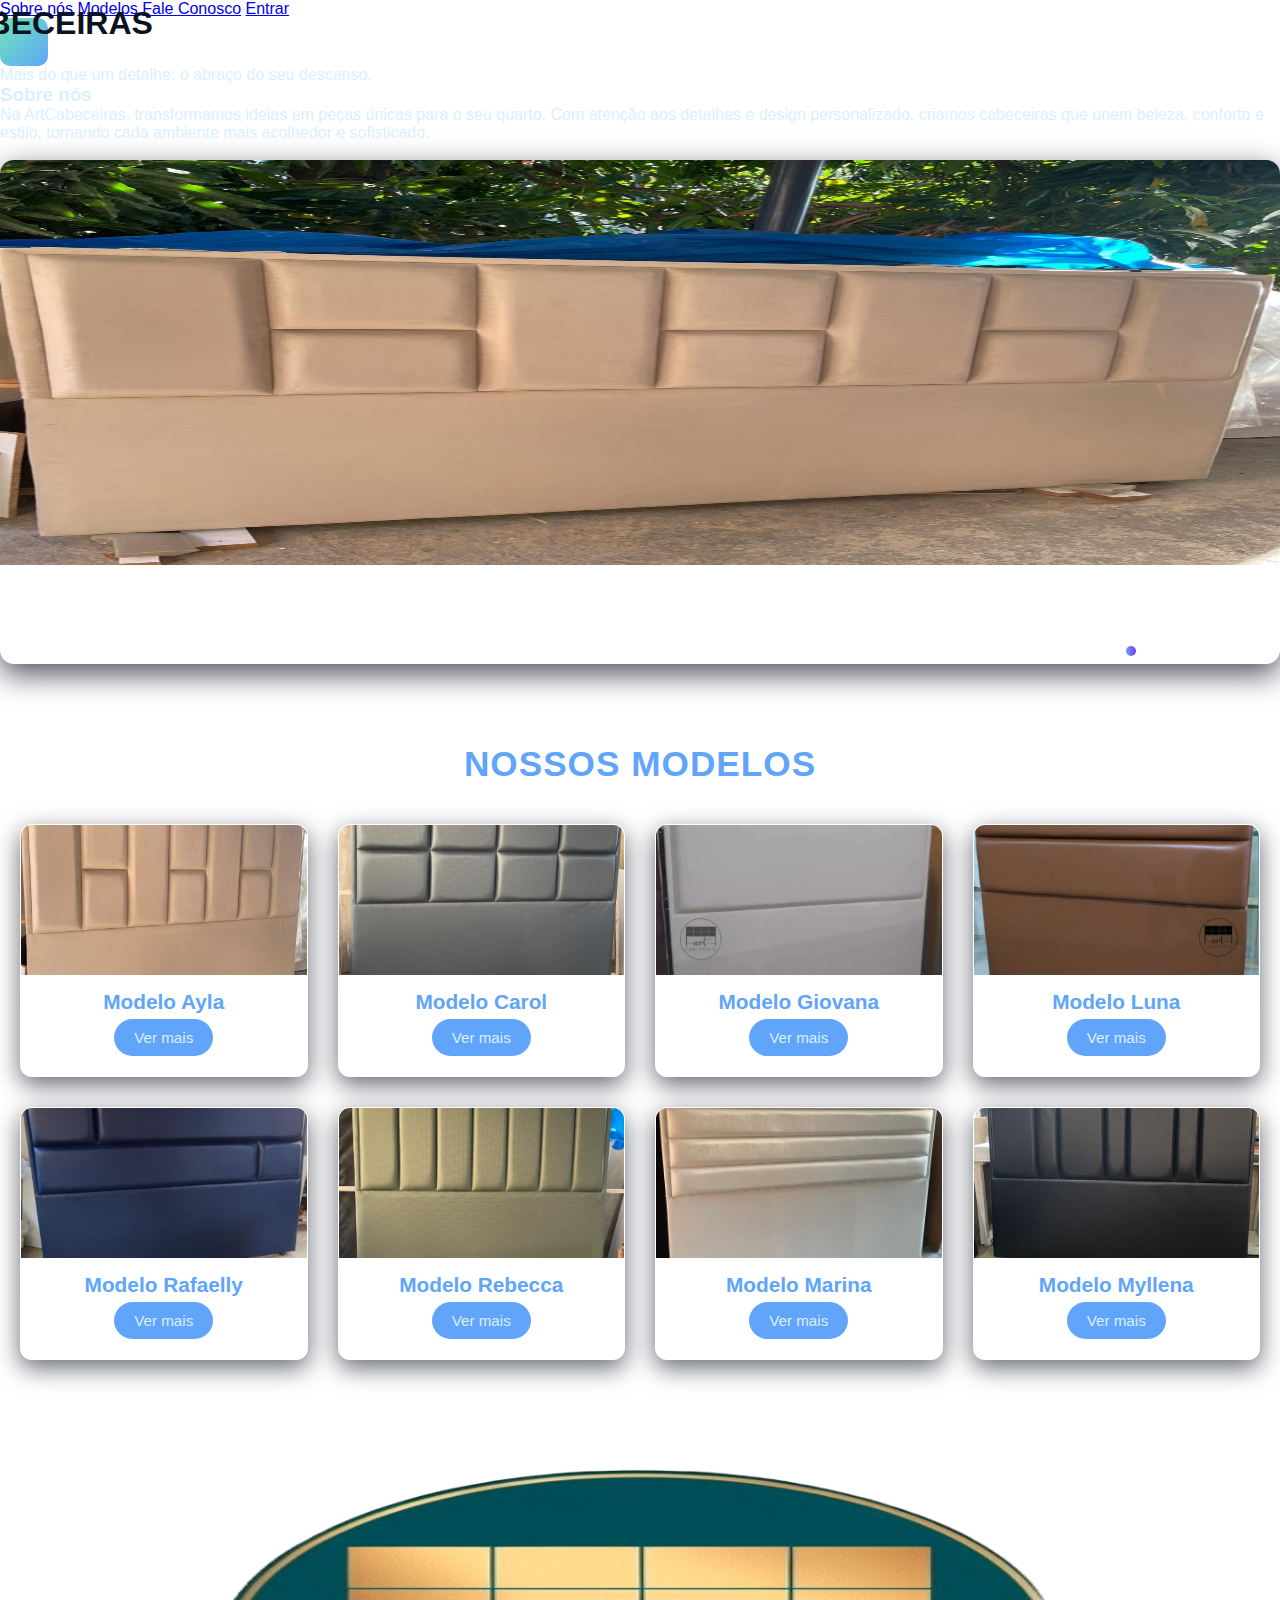
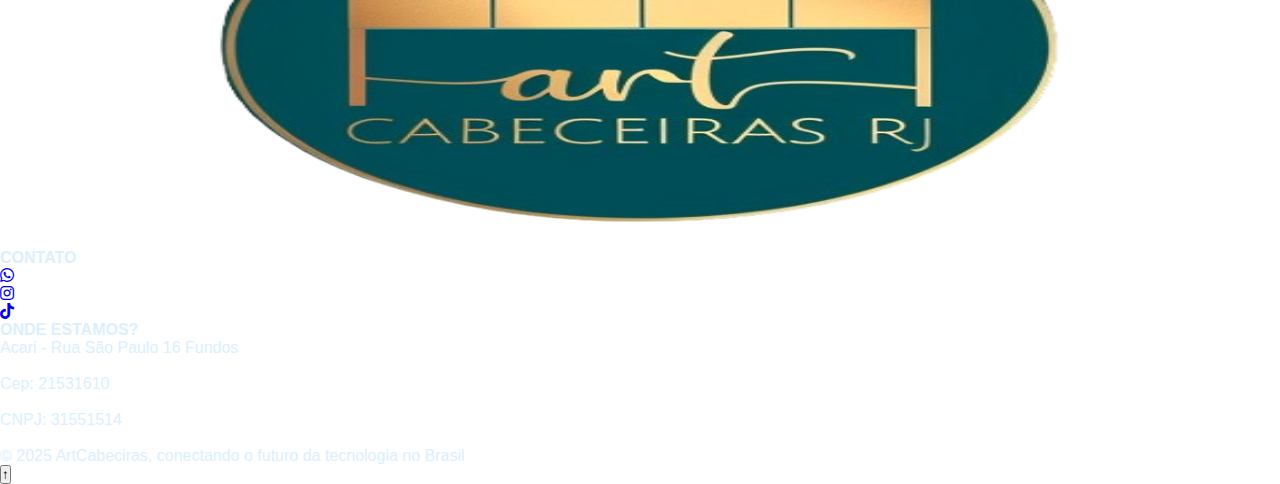
<file: index.html>
<!DOCTYPE html>
<html lang="pt-BR">
<head>
  <meta charset="UTF-8">
  <meta name="viewport" content="width=device-width, initial-scale=1.0">
  <title> ArtCabeceiras</title>
  <link rel="stylesheet" href="css/styles.css">
  <link rel="stylesheet" href="https://cdnjs.cloudflare.com/ajax/libs/font-awesome/6.4.0/css/all.min.css">
 <link href="https://fonts.googleapis.com/css2?family=Great+Vibes&display=swap" rel="stylesheet">

</head>
<body>

  <!-- 🌟 BANNER -->
  <header>
   
  <section class="nav">
    <nav class="menu">     
      <a href="#sobrenos" >Sobre nós</a>
      <a href="#modelos" >Modelos</a>
      <a href="#faleConosco" >Fale Conosco</a>
      <a href="login.html" class="entrar">Entrar</a>
     
    </nav>

    <div class="nav-content">
       <section class="hidden">
      <h1 class="logo">
  <span class="logo-art">Art </span>
  <span class="logo-texto">CABECEIRAS RJ</span>
</h1>
      <p>Mais do que um detalhe: o abraço do seu descanso.</p>
    </div>
  </section>
   </section>
</header> 
 


<section class="hidden">
            <div class="secao-sobre">
  <div class="sobre-container">
    
      <h3>Sobre nós</h3>
     
      <p>Na ArtCabeceiras, transformamos ideias em peças únicas para o seu quarto.
         Com atenção aos detalhes e design personalizado, criamos cabeceiras que unem beleza,
          conforto e estilo, tornando cada ambiente mais acolhedor e sofisticado.</p>
    
  </div>



  <section class="banner-apresentacao" id="sobrenos">
    <div class="banners-deslizantes" id="slides">
      <div class="slide">
        <div>
          <img src="images/ayla.jpg" alt="Cabeceira estofada bege.">
        </div>
        
      </div>

      <div class="slide">
        <div>
          <img src="images/Carol.jpg" alt="Cabeceira em ambiente moderno.">
        </div>
      
      </div>

      <div class="slide">
        <div>
          <img src="images/Myllena2.jpg" alt="Cabeceira minimalista.">
        </div>
        
      </div>
      <div class="slide">
        <div>
          <img src="images/Luna.jpg" alt="Cabeceira minimalista.">
        </div>
        
      </div>
      <div class="slide">
        <div>
          <img src="images/Giovana.jpg" alt="Cabeceira minimalista.">
        </div>
        
      </div>
    
     <div class="slide">
        <div>
          <img src="images/Marina.jpg" alt="Cabeceira minimalista.">
        </div>
         </div>
          <div class="slide">
        <div>
          <img src="images/Rafaelly.jpg" alt="Cabeceira minimalista.">
        </div>
         </div>
          <div class="slide">
        <div>
          <img src="images/Rebecca.jpg" alt="Cabeceira minimalista.">
        </div>
         </div>
    </div>
  <div class="pontos" id="pontos">
   
  </div>
   </section>
</section>
          
<section class="hidden">
  <!-- 💬 CARDS DE CABECEIRAS -->
  <section class="cards-section" id="modelos">
    <h2>Nossos Modelos</h2>
    <div class="cards-container">

      <div class="card">
        <img src="images/ayla.jpg" alt="Palestrante 1">
        <h3>Modelo Ayla</h3>
        <button onclick="abrirModal('modal1')">Ver mais</button>
      </div>

      <div class="card">
        <img src="images/Carol.jpg" alt="Palestrante 2">
        <h3>Modelo Carol</h3>
        <button onclick="abrirModal('modal2')">Ver mais</button>
      </div>

      <div class="card">
        <img src="images/Giovana.jpg" alt="Palestrante 3">
        <h3>Modelo Giovana</h3>
        <button onclick="abrirModal('modal3')">Ver mais</button>
      </div>

      <div class="card">
        <img src="images/Luna.jpg" alt="Palestrante 3">
        <h3>Modelo Luna</h3>
        <button onclick="abrirModal('modal4')">Ver mais</button>
      </div>

      <div class="card">
        <img src="images/Rafaelly.jpg" alt="Palestrante 3">
        <h3>Modelo Rafaelly</h3>
        <button onclick="abrirModal('modal5')">Ver mais</button>
      </div>

      <div class="card">
        <img src="images/Rebecca.jpg" alt="Palestrante 3">
        <h3>Modelo Rebecca</h3>
        <button onclick="abrirModal('modal6')">Ver mais</button>
      </div>
      
      <div class="card">
        <img src="images/Marina.jpg" alt="Palestrante 3">
        <h3>Modelo Marina</h3>
        <button onclick="abrirModal('modal7')">Ver mais</button>
      </div>

      <div class="card">
        <img src="images/Myllena2.jpg" alt="Palestrante 3">
        <h3>Modelo Myllena</h3>
        <button onclick="abrirModal('modal8')">Ver mais</button>
      </div>

    </div>
    </section>
    
     <div id="modal1" class="modal" role="dialog" aria-modal="true" aria-labelledby="modal-titulo-1">
                <div class="modal-content">
                    <span class="close" onclick="fecharModal('modal1')">&times;</span>
                    <h2 id="modal-titulo-1">Ayla</h2>
                    <p>Com design geométrico e sofisticado, a cabeceira Ayla apresenta módulos verticais e horizontais em relevo, criando um visual moderno e dinâmico. A parte inferior lisa traz equilíbrio e elegância ao conjunto, perfeita para ambientes contemporâneos.</p>
                     <button class="btn-compra">Escolha a sua</button>
                </div>
            </div>
            <div id="modal2" class="modal" role="dialog" aria-modal="true" aria-labelledby="modal-titulo-2">
                <div class="modal-content">
                    <span class="close" onclick="fecharModal('modal2')">&times;</span>
                    <h2 id="modal-titulo-2">Carol</h2>
                    <p>A cabeceira Carol se destaca pelo estilo moderno e simétrico. Seus módulos quadrados, dispostos em duas fileiras, proporcionam uma estética clean e acolhedora, ideal para quem busca um toque de sofisticação e harmonia no quarto.</p>
                 <button class="btn-compra">Escolha a sua</button>
                  </div>
            </div>
            <div id="modal3" class="modal" role="dialog" aria-modal="true" aria-labelledby="modal-titulo-3">
                <div class="modal-content">
                    <span class="close" onclick="fecharModal('modal3')">&times;</span>
                    <h2 id="modal-titulo-3">Giovana</h2>
                    <p>Minimalista e elegante, a Giovana é composta por dois amplos painéis horizontais sobrepostos que criam um visual contínuo e suave. Um modelo perfeito para quem aprecia linhas simples e design contemporâneo.</p>
                <button class="btn-compra">Escolha a sua</button>
                  </div>
            </div>
            <div id="modal4" class="modal" role="dialog" aria-modal="true" aria-labelledby="modal-titulo-4">
                <div class="modal-content">
                    <span class="close" onclick="fecharModal('modal4')">&times;</span>
                    <h2 id="modal-titulo-4">Luna</h2>
                    <p>Com dois grandes módulos horizontais, a Luna combina suavidade e imponência. Seu design transmite conforto e modernidade, valorizando o ambiente com um toque de estilo discreto e sofisticado.</p>
                <button class="btn-compra">Escolha a sua</button>
                  </div>
            </div>
            <div id="modal5" class="modal" role="dialog" aria-modal="true" aria-labelledby="modal-titulo-5">
                <div class="modal-content">
                    <span class="close" onclick="fecharModal('modal5')">&times;</span>
                    <h2 id="modal-titulo-5">Rafaelly</h2>
                    <p>A Rafaelly traz um visual imponente com três módulos horizontais sobrepostos. O destaque fica para o painel superior, levemente saliente, que adiciona profundidade e personalidade ao design.</p>
                 <button class="btn-compra">Escolha a sua</button>
                  </div>
            </div>

            <div id="modal6" class="modal" role="dialog" aria-modal="true" aria-labelledby="modal-titulo-6">
                <div class="modal-content">
                    <span class="close" onclick="fecharModal('modal6')">&times;</span>
                    <h2 id="modal-titulo-6">Rebecca</h2>
                    <p>Marcada por linhas verticais e ritmo visual equilibrado, a cabeceira Rece oferece um design elegante e atemporal. Os módulos estreitos criam uma sensação de altura e requinte, ideal para quartos clássicos ou modernos.</p>
                 <button class="btn-compra">Escolha a sua</button>
                  </div>
            </div>

             <div id="modal7" class="modal" role="dialog" aria-modal="true" aria-labelledby="modal-titulo-7">
                <div class="modal-content">
                    <span class="close" onclick="fecharModal('modal7')">&times;</span>
                    <h2 id="modal-titulo-6">Marina</h2>
                    <p>A cabeceira arina encanta pelo conforto visual de suas faixas horizontais acolchoadas. Seu design contínuo e macio proporciona um toque aconchegante e sofisticado ao ambiente.</p>
                 <button class="btn-compra">Escolha a sua</button>
                  </div>
            </div>

             <div id="modal8" class="modal" role="dialog" aria-modal="true" aria-labelledby="modal-titulo-8">
                <div class="modal-content">
                    <span class="close" onclick="fecharModal('modal8')">&times;</span>
                    <h2 id="modal-titulo-6">Myllena</h2>
                    <p>Com módulos verticais alongados na parte superior e base lisa, o modelo Myllena apresenta um equilíbrio perfeito entre modernidade e delicadeza. Um modelo versátil que harmoniza com diferentes estilos de decoração.</p>
                 <button class="btn-compra">Escolha a sua</button>
                  </div>
            </div>

  </section>



 <footer class="footer" id="contato">
            <div class="logo-footer">                           
                    <img src="images/Logo_ArtCab.png" class="ArtCabeceiras">
                
            </div>
            <div class="contato"  id="faleConosco">
                <p class="Titulo"><strong>CONTATO</strong></p>
                <a href="https://wa.me/5521994263274" target="_blank">
                <i class="fa-brands fa-whatsapp"></i>
               <br>
                 <a href="https://instagram.com/ArtCabeceiras_rj" target="_blank">
  <i class="fa-brands fa-instagram"></i>
</a>
<br>
<a href="https://www.tiktok.com/@artCabeceiras_rj" target="_blank">
  <i class="fa-brands fa-tiktok"></i>
</a>
                
    
            </div>
<div class="lugar">
  <strong>ONDE ESTAMOS? </strong></p>
<P class="lugarClass">Acari - Rua São Paulo 16 Fundos</P>
<br>
<P class="lugarClass">Cep: 21531610 </P>
<br>
<P class="lugarClass">CNPJ: 31551514 </P>
</div>
           
          
           <br> 
           
            <p class="verificado">&copy; 2025 ArtCabeciras, conectando o futuro da tecnologia no Brasil</p>
        </footer>

 <button id="back-to-top" title="Voltar ao topo">↑</button>

    
<script src="js/script.js"></script>  
</body>

</html>
</file>
<file: css/styles.css>
/* 🎨 PALETA DE CORES E VARIÁVEIS */
/* 🎨 PALETA DE CORES E VARIÁVEIS - TEMA ESCURO/NEON */
:root {
/* Fundos */
--cor-fundo-body: #0b1220; /* Azul escuro quase preto */
--cor-fundo-card: #141f32; /* Azul um pouco mais claro para cards */
--cor-principal: #60a5fa; /* Azul Neon */
--cor-secundaria: #7c3aed; /* Roxo Neon */
 --cor-texto: #dbefff; /* Texto principal claro */
--cor-texto-secundario: #9fc3ff; /* Texto secundário azul claro */
--sombra-card: 0 4px 15px rgba(2, 6, 23, 0.6);
--transicao: 0.3s ease;
}

/* 🌍 CONFIGURAÇÃO GLOBAL */
* {
  margin: 0;
  padding: 0;
  box-sizing: border-box;
  font-family: 'Poppins', sans-serif;
}

body {
  background: var(--cor-fundo);
  color: var(--cor-texto);
  overflow-x: hidden;
}

/* 🏞️ BANNER PRINCIPAL */



/* ========================================= */
/* 6. CARDS (PALESTRANTES - LAYOUT CARROSSEL)*/
/* ========================================= */
.cards-section {
  padding: 80px 20px;
  text-align: center;
}

.cards-section h2 {
  font-size: 2.2rem;
  color: var(--cor-principal);
  margin-bottom: 40px;
  text-transform: uppercase;
  letter-spacing: 1px;
}

.cards-container {
  display: grid;
  grid-template-columns: repeat(auto-fit, minmax(260px, 1fr));
  gap: 30px;
  justify-content: center;
}

.card {
  background: var(--cor-card);
  border-radius: 20px;
  box-shadow: var(--sombra-card);
  transition: transform var(--transicao), box-shadow var(--transicao);
  overflow: hidden;
}

.card:hover {
  transform: translateY(-10px);
  box-shadow: 0 8px 25px rgba(79, 70, 229, 0.3);
}

.card img {
  width: 100%;
  height: 280px;
  object-fit: cover;
}

.card h3 {
  font-size: 1.3rem;
  color: var(--cor-principal);
  margin: 15px 0 5px;
}

.card p {
  font-size: 0.95rem;
  color: #555;
  margin-bottom: 15px;
}

.card button {
  background: var(--cor-principal);
  color: var(--cor-texto-claro);
  border: none;
  padding: 10px 20px;
  border-radius: 25px;
  font-size: 0.95rem;
  cursor: pointer;
  transition: background var(--transicao);
  margin-bottom: 20px;
}

.card button:hover {
  background: var(--cor-secundaria);
}
/* 🪩 MODAL */
.modal {
  display: none;
  position: fixed;
  inset: 0;
  background: rgba(0, 0, 0, 0.6);
  justify-content: center;
  align-items: center;
  z-index: 1000;
}

.modal.ativo {
  display: flex;
}

.modal-content {
  background: #fff;
  padding: 30px;
  border-radius: 15px;
  max-width: 500px;
  text-align: center;
  position: relative;
  box-shadow: 0 5px 25px rgba(0, 0, 0, 0.2);
}

.modal-content h3 {
  color: var(--cor-principal);
  margin-bottom: 10px;
}

.modal-content p {
  font-size: 0.95rem;
  color: #444;
  line-height: 1.6;
}

.fechar {
  position: absolute;
  top: 15px;
  right: 20px;
  font-size: 1.3rem;
  color: var(--cor-principal);
  cursor: pointer;
}

/* 📱 RESPONSIVIDADE */
@media (max-width: 768px) {
  .banner h1 {
    font-size: 2.2rem;
  }

  .banner p {
    font-size: 1rem;
  }

  .cards-section {
    padding: 60px 15px;
  }
}

@media (max-width: 480px) {
  .banner {
    height: 60vh;
  }

  .card img {
    height: 220px;
  }
}


            /* Cabeçalho */
            .container-cabecalho {
                display: flex;
                align-items: center;
                justify-content: space-between;
                gap: 16px;
            }

            .container-logo {
                display: flex;
                align-items: center;
                gap: 12px;
            }

            .logo {
                display: inline-flex;
                align-items: center;
                justify-content: center;
                color: #0b1220;
                font-weight: 800;
                border-radius: 10px;
                width: 48px;
                height: 48px;
                background: linear-gradient(135deg, #6ee7b7, #60a5fa);
            }

            .titulo-logo {
                font-size: 1.25rem;
                font-weight: 800;
            }

            .texto-logo {
                font-size: .85rem;
                color: #9fc3ff;
            }

          
            /* Banner de aprensentação */
            .banner-apresentacao {
                position: relative;
                margin-top: 18px;
                box-shadow: 0 10px 30px rgb(2, 6, 23, .7);
                border-radius: 14px;
                overflow: hidden;
            }

            .banners-deslizantes {
                display: flex;
                width: 300%;

                transition: transform .8s cubic-bezier(.2, .9, .2, 1);
                /* Cubic-bezier - função que definie a curva cúbica de Bezier. Definida por 4 pontos - P0, P1, P2 e P3, início e fim da curva. Exemplo.: P0 é (0, 0) que representa tempo inicial e o estado inicial, e P3 é (1, 1) tempo final e estado final. Pode ser usada como função de cronometragem de animação e o tempo de transição de propriedade. Sintaxe.: cubic-bezier(x1,y1,x2,y2) que devem ser números de 0 a 1 (https://pt.stackoverflow.com/questions/346701/como-funciona-o-cubic-bezier-em-anima%C3%A7%C3%B5es-com-css). */
            }

            .slide {
                min-width: 100%;
                height: 56vh;
                position: relative;
            }
        
            .slide > div, img {
                width: 100vw;
                height: 60vh;
            }


            /* Indicadores do Banner */
            .pontos {
                display: flex;
                position: absolute;
                right: 18px;
                bottom: 18px;
                gap: 8px;
            }

            .ponto {
                background-color: rgba( 255, 255, 255, .25 );
                width: 10px;
                height: 10px;
                border-radius: 50%;
                cursor: pointer;
            }
            .ponto.ativo {
                background-image: linear-gradient( 90deg, #60a5fa, #7c3aed );
            }

            /* Eventos (campo dos cards) */
            .campo-cards {
                margin-top: 30px;
            }

            .campo-cards h2 {
                text-align: center;
                font-size: 30px;
            }

            .campo-cards p {
                max-width: 900px;
                margin-top: 40px;
                margin-left: auto;
                margin-right: auto;
                padding-bottom: 40px;
                color: #9ec6ff;
                text-indent: 50px;
                line-height: 1.6;
                letter-spacing: 1.6px;
                word-spacing: 5px;
                text-align: justify;
                font-size: 22px;
            }

            /* Cards */
            .cards {
                display: grid;
                grid-template-columns: repeat( auto-fit, minmax( 260px, 1fr ) );
                gap: 20px;
            }

            /* Cada Card */
            .card {
                background: linear-gradient( 180deg, rgba( 255, 255, 255, .02 ), rgba( 255, 255, 255, .01 ) );
                border-radius: 12px;
                border: 1px solid rgba( 255, 255, 255, .04 );
                box-shadow: 0 8px 24px rgba( 2, 6, 23, .6 );
                transition: transform .25s ease, box-shadow .25s ease;
            }

            .card:hover {
                transform: scale(1.05);
                box-shadow: 0 22px 44px rgba( 2, 6, 23, .7 );
            }

            .card img {
                width: 100%;
                height: 150px;
                object-fit: cover;
                display: block;
            }

            /* Corpo card */
            .corpo-card {
                padding: 15px;
                display: flex;
                flex-direction: column;
                align-items: center;
            }

            .corpo-card h3 {
                margin-bottom: 10px;
                font-size: 18.9px;
            }

            .cards .card:nth-child(2) h3 {
                font-size: 17.9px;
            }

            .corpo-card p {
                font-size: 17px;
                color: #eee;
                text-align: center;
                text-indent: 0;
                word-break: break-all;
                word-spacing: 6px;
            }

            .btn-descricao {
                padding: 8px 12px;
                border-radius: 10px;
                border: 0;
                font-weight: 700;
                color: #081224;
                background: linear-gradient( 90deg, #60a5fa, #7c3aed );
                align-self: center;
                cursor: pointer;
            }

            .btn-descricao:hover {
                background: linear-gradient( 90deg, #7c3aed, #60a5fa );
            }

            /* Intro - Sobre */
            .intro {
                background: linear-gradient( 180deg, rgba( 255, 255, 255, .02 ), transparent );
                padding: 28px;
                margin-top: 40px;
                border-radius: 12px;
                text-align: center;
            }

            .intro h2 {
                color: #cfe8ff;
                margin-top: 20px;
                margin-bottom: 40px;
                text-align: center;
                font-size: 30px;
            }

            .intro p {
                margin-top: 20px;
                padding-bottom: 40px;
                text-indent: 50px;
                line-height: 1.6;
                word-spacing: 5px;
                letter-spacing: 1.6px;
                text-align: justify;
                font-size: 20px;
            }

            section:last-child.intro {
                margin-top: 80px;
            }

            /* Rodapé */
            footer > h3 {
                text-align: center;
            }

            /* Modal */
            .modal {
                position: fixed;
                inset: 0;
                display: none;
                align-items: center;
                justify-content: center;
                background: linear-gradient( 180deg, rgba( 2, 6, 23, .5 ), rgba( 2, 6, 23, .8 ) );
                z-index: 60;
            }

            .modal.abrir {
                display: flex;
            }

            .modal-card {
                width: min( 900px, 100% ); /* A função "min()" em CSS é uma ferramenta poderosa para design responsivo, permitindo que você defina a largura (ou outras propriedades) de um elemento com o menor valor entre uma lista de opções fornecidas. Sintaxe.: min(valor1, valor2, ..., valuen), os valores fornecidos são avaliados aplicando o menor valor à largura do elemento permitindo a criação de layouts flexíveis que se adaptam a diferentes tamanhos de tela e restrições de conteúdo além de facilitar a responsividade. */
                padding: 18px;
                border: 1px solid rgba( 255, 255, 255, .05 );
                box-shadow: 0 20px 60px rgba( 2, 6, 23, .8 );
                border-radius: 14px;
                background: linear-gradient( 180deg, #071124, #0b1220 );
                color: #dbefff;
            }

            .modal-cabecalho {
                display: flex;
                align-items: center;
                justify-content: space-between;
                margin-bottom: 12px;
            }

            .modal-cabecalho div {
                width: 100%;
            }

            .modal-cabecalho h3 {
                text-align: center;
                margin-bottom: 25px;
            }

             .btn-fechar {
                cursor: pointer;
                background-color: transparent;
                border: 0;
                color: #9fc3ff;
                font-size: 1.4rem;
                align-self: flex-start;
            }

            .modal-corpo {
                display: grid;
                grid-template-columns: 1fr 320px;
            }

            .modal-corpo img {
                width: 100%;
                height: 220px;
                border-radius: 8px;
                object-fit: cover;
            }

            .modal-lado {
                background: linear-gradient( 180deg, rgba( 255, 255, 255, .02 ), transparent );
                padding: 12px;
                border-radius: 8px;
            }

            .modal-lado p {
                padding: 5px;
                text-align: justify;
                text-indent: 15px;
                word-spacing: 4px;
                word-break: break-all;
                line-height: 1.6;
            }

            .modal-lado div {
                width: 100%;
            }

            .modal-lado .btn-inscricao {
                display: block;
                margin: 50px auto 0;
                padding: 8px 12px;
                border-radius: 10px;
                border: 0;
                font-weight: 700;
                color: #081224;
                background: linear-gradient( 90deg, #60a5fa, #7c3aed );
                align-self: center;
                cursor: pointer;
            }

            /* Responsividade */
            @media ( max-width: 1145px ) {
                .cards {
                    display: grid;
                    grid-template-columns: 420px 420px;
                    gap: 20px;
                    justify-content: center;
                    align-items: center;
                }
                
                .intro p {
                    text-align-last: center;
                }

                .campo-cards p {
                    text-indent: 0;
                    text-align: center;
                }
            }

           

                .slide:nth-child(1) .banner-conteudo {
                    text-align: center;
                }

                .slide:nth-child(2) .banner-conteudo {
                    text-align: center;
                }

                .slide > div, img {
                    width: 100vw;
                    height: 45vh;
                }

                .cards {
                    display: grid;
                    grid-template-columns: 400px;
                    gap: 20px;
                    justify-content: center;
                    align-items: center;
                }

                .pontos {
                    bottom: 8px;
                }

                .campo-cards p {
                    text-indent: 0;
                    text-align-last: center;
                }
            

            @media ( max-width: 750px ) {
                .modal-corpo {
                    display: flex;
                    flex-direction: column;
                    justify-content: center;
                    /* align-items: center; */
                }

                .modal-corpo img {
                    display: block;
                    width: 80%;
                    height: 250px;
                    margin: 0 auto 15px;
                    text-align: center;
                }

                .modal-corpo .modal-lado {
                    /* align-items: center; */
                    margin-top: 25px;
                    padding-top: 20px;
                    width: 80%;
                    margin: 0 auto;
                }

                .modal-corpo .modal-lado p {
                    text-align-last: center;
                    word-break: keep-all;
                }

                .modal-corpo .modal-lado .btn-inscricao {
                    padding: 10px 14px;
                }
            }

            @media ( max-width: 700px ) {
                .container {
                    display: flex;
                    flex-direction: column;
                }

                .container-cabecalho {
                    flex-direction: column;
                    align-items: center;
                    gap: 30px;
                    margin-bottom: 25px;
                }

                .container-logo {
                    width: 100%;
                    justify-content: center;
                }

                .banner-apresentacao {
                    width: 100%;
                    height: 45vh;
                    margin: 0 auto;
                }

                .banner-conteudo {
                    width: 100%;
                    padding: 10px;
                    margin: 0 15px 10px 10px;
                }

                .slide > div, img {
                    width: 100vw;
                    height: 45vh;
                }
                .banner-imagem {
                    object-fit: cover;
                    padding: 100%;
                    margin: 0;
                }

                .banner-sobreposicao {
                    display: flex;
                    flex-direction: column;
                    justify-content: flex-end;
                    width: 100%;
                    color: #dbe6f3dc;
                }

                .campo-cards p {
                    text-align: center;
                }
            }

            @media ( max-width: 685px ) {
                .banner-apresentacao {
                    width: 100%;
                    height: 35vh;
                    margin: 0 auto;
                }
                
                .slide > div, img {
                    width: 100vw;
                    height: 35vh;
                }
            }

            @media ( max-width: 550px ) {
                .banner-apresentacao {
                    width: 100%;
                    height: 30vh;
                    margin: 0 auto;
                }
                
                .slide > div, img {
                    width: 100vw;
                    height: 30vh;
                }
            }
            * ESTILOS PARA O CARROSSEL SWIPER */
* ESTILOS PARA O CARROSSEL SWIPER */.mySwiper {

width: 90%; 

max-width: 1200px;

margin: 0 auto;

padding: 20px 0;

}/* Estilo do Card individual (Dark/Neon) */.card.swiper-card {

background: var(--cor-fundo-card); 
border: 1px solid rgba(124, 58, 237, 0.2); 
border-radius: 12px;
box-shadow: 0 4px 20px rgba(0, 0, 0, 0.5);
padding: 25px 20px 10px;
display: flex;
flex-direction: column;
align-items: center;
min-height: 400px; 
transition: transform 0.3s ease, box-shadow 0.3s ease;

}.card.swiper-card:hover {

transform: scale(1.03);
box-shadow: 0 8px 30px rgba(124, 58, 237, 0.5);

}/* Imagem do Palestrante (Circular) */.card.swiper-card img {

width: 150px; 

height: 150px;

border-radius: 50%; 

object-fit: cover;

margin-bottom: 20px;

border: 3px solid var(--cor-principal); 

}.card.swiper-card h3 {

color: var(--cor-principal); 

margin: 15px 0 5px;

font-size: 1.3rem;

}.card.swiper-card p {

color: var(--cor-texto-secundario); 

margin-bottom: 20px;

font-size: 0.95rem;

}/* Botão "Ver mais" */.card.swiper-card button {

background: linear-gradient(90deg, var(--cor-principal), var(--cor-secundaria));

color: var(--cor-texto);

border: none;

padding: 10px 20px;

border-radius: 25px;

font-size: 0.95rem;

cursor: pointer;

transition: background 0.3s ease;

margin-top: auto; /* Empurra o botão para baixo */

}.card.swiper-card button:hover {

opacity: 0.9;

box-shadow: 0 0 10px rgba(124, 58, 237, 0.7);

}/* Estilo dos elementos de navegação do Swiper */.swiper-button-next, .swiper-button-prev {

color: var(--cor-principal) !important;

/* Ajuste de tamanho para mobile, se necessário */

transform: scale(0.8);

}.swiper-pagination-bullet-active {

background: var(--cor-principal) !important; 

}
</file>
